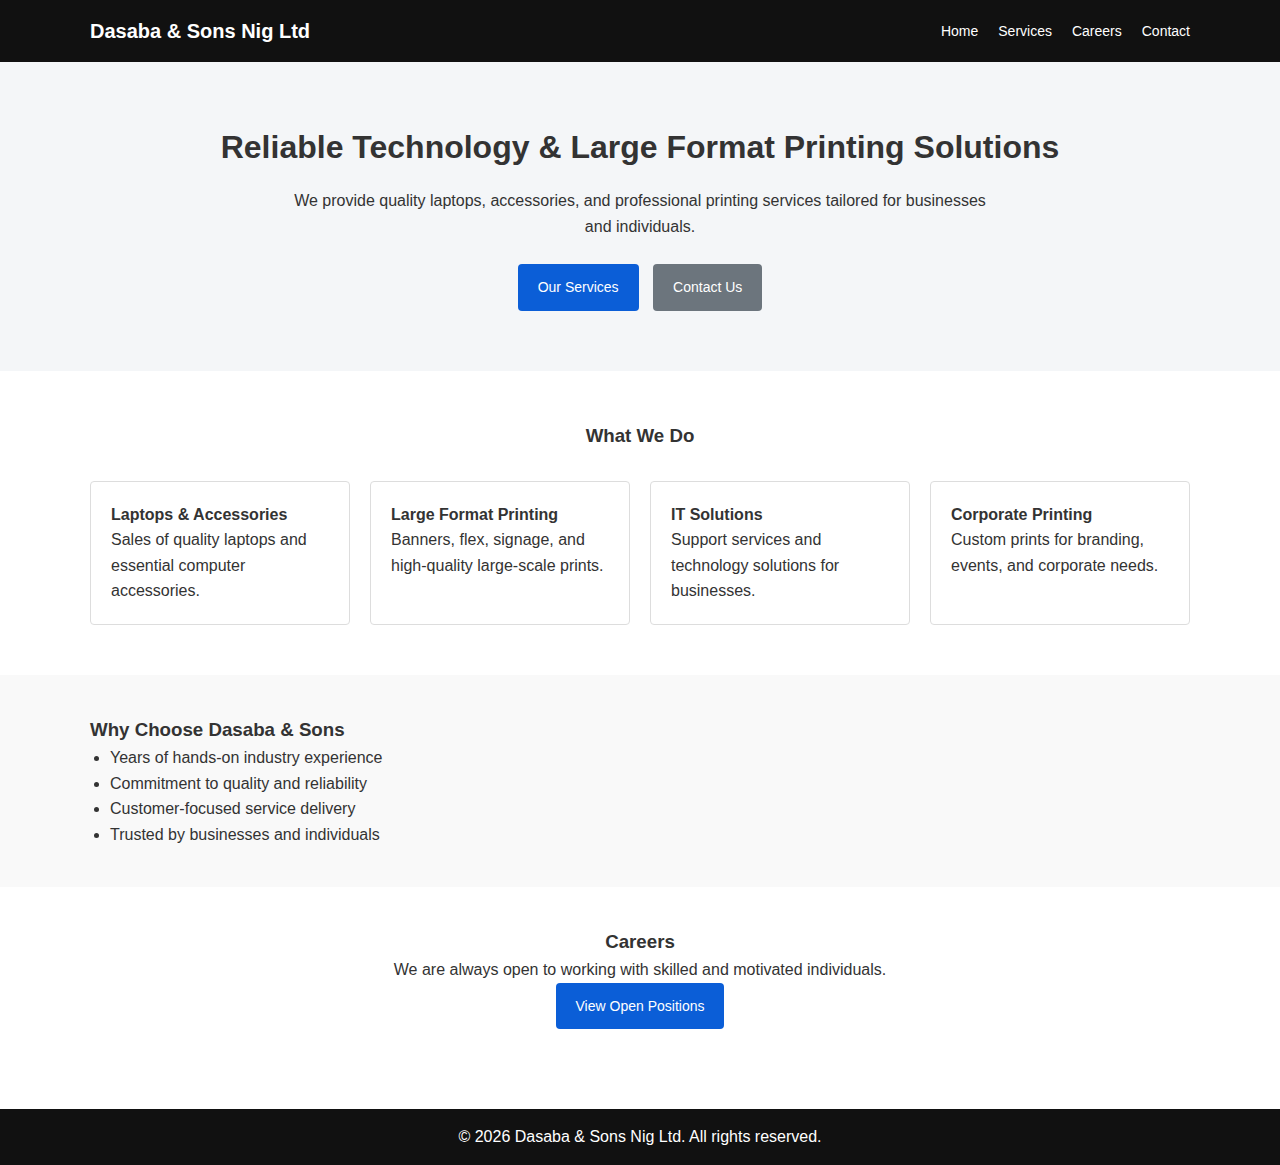
<file: index.html>
<!DOCTYPE html>
<html lang="en">
<head>
  <meta charset="UTF-8">
  <meta name="viewport" content="width=device-width, initial-scale=1.0">
  <title>Dasaba & Sons Nig Ltd</title>
  <link rel="stylesheet" href="assets/css/style.css">
</head>
<body>

  <!-- Header -->
  <header class="header">
    <div class="container">
      <h1 class="logo">Dasaba & Sons Nig Ltd</h1>
      <nav>
        <ul class="nav">
          <li><a href="index.html">Home</a></li>
          <li><a href="services.html">Services</a></li>
          <li><a href="blog.html">Careers</a></li>
          <li><a href="contact.html">Contact</a></li>
        </ul>
      </nav>
    </div>
  </header>

  <!-- Hero Section -->
  <section class="hero">
    <div class="container">
      <h2>Reliable Technology & Large Format Printing Solutions</h2>
      <p>
        We provide quality laptops, accessories, and professional printing
        services tailored for businesses and individuals.
      </p>
      <div class="hero-buttons">
        <a href="services.html" class="btn primary">Our Services</a>
        <a href="contact.html" class="btn secondary">Contact Us</a>
      </div>
    </div>
  </section>

  <!-- Services Overview -->
  <section class="services-preview">
    <div class="container">
      <h3>What We Do</h3>
      <div class="cards">
        <div class="card">
          <h4>Laptops & Accessories</h4>
          <p>Sales of quality laptops and essential computer accessories.</p>
        </div>
        <div class="card">
          <h4>Large Format Printing</h4>
          <p>Banners, flex, signage, and high-quality large-scale prints.</p>
        </div>
        <div class="card">
          <h4>IT Solutions</h4>
          <p>Support services and technology solutions for businesses.</p>
        </div>
        <div class="card">
          <h4>Corporate Printing</h4>
          <p>Custom prints for branding, events, and corporate needs.</p>
        </div>
      </div>
    </div>
  </section>

  <!-- Why Choose Us -->
  <section class="why-us">
    <div class="container">
      <h3>Why Choose Dasaba & Sons</h3>
      <ul>
        <li>Years of hands-on industry experience</li>
        <li>Commitment to quality and reliability</li>
        <li>Customer-focused service delivery</li>
        <li>Trusted by businesses and individuals</li>
      </ul>
    </div>
  </section>

  <!-- Careers Teaser -->
  <section class="careers">
    <div class="container">
      <h3>Careers</h3>
      <p>
        We are always open to working with skilled and motivated individuals.
      </p>
      <a href="blog.html" class="btn primary">View Open Positions</a>
    </div>
  </section>

  <!-- Footer -->
  <footer class="footer">
    <div class="container">
      <p>&copy; 2026 Dasaba & Sons Nig Ltd. All rights reserved.</p>
    </div>
  </footer>

</body>
</html>
</file>
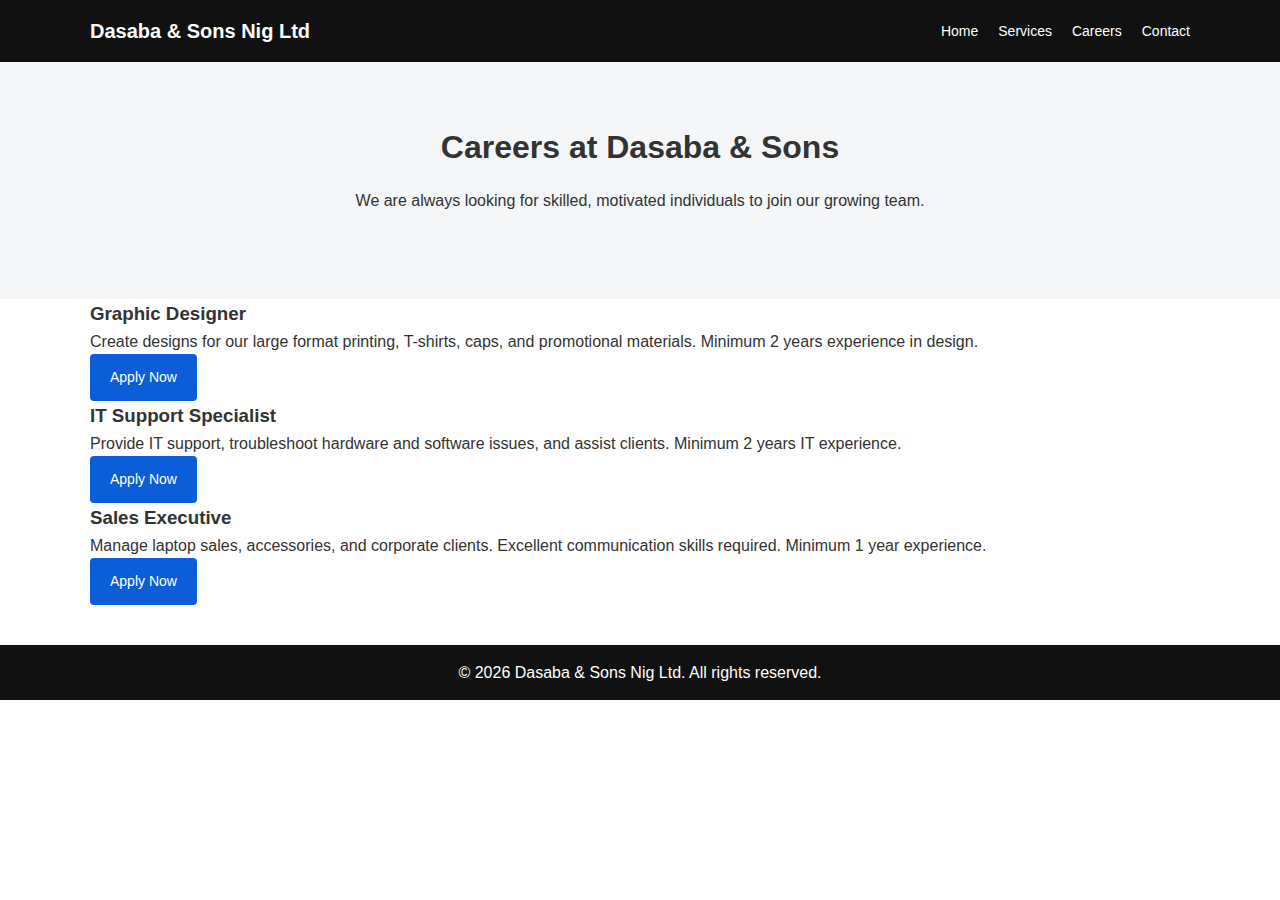
<file: blog.html>
<!DOCTYPE html>
<html lang="en">
<head>
  <meta charset="UTF-8">
  <meta name="viewport" content="width=device-width, initial-scale=1.0">
  <title>Dasaba & Sons Nig Ltd - Careers</title>
  <link rel="stylesheet" href="assets/css/style.css">
</head>
<body>

  <!-- Header -->
  <header class="header">
    <div class="container">
      <h1 class="logo">Dasaba & Sons Nig Ltd</h1>
      <nav>
        <ul class="nav">
          <li><a href="index.html">Home</a></li>
          <li><a href="services.html">Services</a></li>
          <li><a href="blog.html">Careers</a></li>
          <li><a href="contact.html">Contact</a></li>
        </ul>
      </nav>
    </div>
  </header>

  <!-- Hero -->
  <section class="hero">
    <div class="container">
      <h2>Careers at Dasaba & Sons</h2>
      <p>We are always looking for skilled, motivated individuals to join our growing team.</p>
    </div>
  </section>

  <!-- Job Listings -->
  <section class="jobs">
    <div class="container">
      
      <div class="job-card">
        <h3>Graphic Designer</h3>
        <p>
          Create designs for our large format printing, T-shirts, caps, and promotional materials.  
          Minimum 2 years experience in design.
        </p>
        <a href="mailto:recruit@dasaba.com?subject=Application%20-%20Graphic%20Designer" class="btn primary">Apply Now</a>
      </div>

      <div class="job-card">
        <h3>IT Support Specialist</h3>
        <p>
          Provide IT support, troubleshoot hardware and software issues, and assist clients.  
          Minimum 2 years IT experience.
        </p>
        <a href="mailto:recruit@dasaba.com?subject=Application%20-%20IT%20Support%20Specialist" class="btn primary">Apply Now</a>
      </div>

      <div class="job-card">
        <h3>Sales Executive</h3>
        <p>
          Manage laptop sales, accessories, and corporate clients. Excellent communication skills required.  
          Minimum 1 year experience.
        </p>
        <a href="mailto:recruit@dasaba.com?subject=Application%20-%20Sales%20Executive" class="btn primary">Apply Now</a>
      </div>

    </div>
  </section>

  <!-- Footer -->
  <footer class="footer">
    <div class="container">
      <p>&copy; 2026 Dasaba & Sons Nig Ltd. All rights reserved.</p>
    </div>
  </footer>

</body>
</html>
</file>
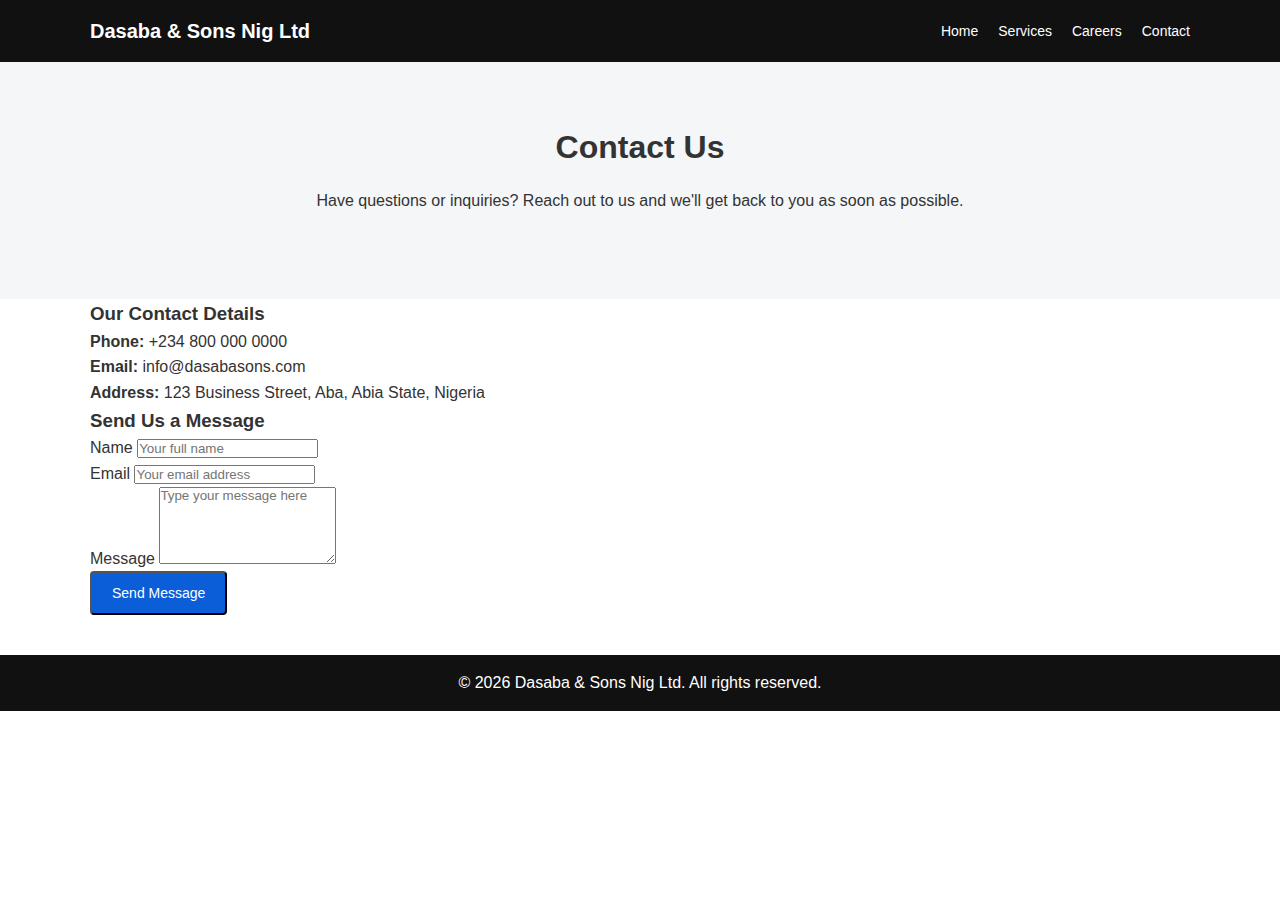
<file: contact.html>
<!DOCTYPE html>
<html lang="en">
<head>
  <meta charset="UTF-8">
  <meta name="viewport" content="width=device-width, initial-scale=1.0">
  <title>Dasaba & Sons Nig Ltd - Contact</title>
  <link rel="stylesheet" href="assets/css/style.css">
</head>
<body>

  <!-- Header -->
  <header class="header">
    <div class="container">
      <h1 class="logo">Dasaba & Sons Nig Ltd</h1>
      <nav>
        <ul class="nav">
          <li><a href="index.html">Home</a></li>
          <li><a href="services.html">Services</a></li>
          <li><a href="blog.html">Careers</a></li>
          <li><a href="contact.html">Contact</a></li>
        </ul>
      </nav>
    </div>
  </header>

  <!-- Hero -->
  <section class="hero">
    <div class="container">
      <h2>Contact Us</h2>
      <p>Have questions or inquiries? Reach out to us and we'll get back to you as soon as possible.</p>
    </div>
  </section>

  <!-- Contact Info -->
  <section class="contact-info">
    <div class="container">
      <h3>Our Contact Details</h3>
      <p><strong>Phone:</strong> +234 800 000 0000</p>
      <p><strong>Email:</strong> info@dasabasons.com</p>
      <p><strong>Address:</strong> 123 Business Street, Aba, Abia State, Nigeria</p>
    </div>
  </section>

  <!-- Contact Form -->
  <section class="contact-form">
    <div class="container">
      <h3>Send Us a Message</h3>
      <form>
        <div class="form-group">
          <label for="name">Name</label>
          <input type="text" id="name" name="name" placeholder="Your full name">
        </div>

        <div class="form-group">
          <label for="email">Email</label>
          <input type="email" id="email" name="email" placeholder="Your email address">
        </div>

        <div class="form-group">
          <label for="message">Message</label>
          <textarea id="message" name="message" placeholder="Type your message here" rows="5"></textarea>
        </div>

        <button type="submit" class="btn primary">Send Message</button>
      </form>
    </div>
  </section>

  <!-- Footer -->
  <footer class="footer">
    <div class="container">
      <p>&copy; 2026 Dasaba & Sons Nig Ltd. All rights reserved.</p>
    </div>
  </footer>

</body>
</html>
</file>
<file: assets/css/style.css>
* {
  margin: 0;
  padding: 0;
  box-sizing: border-box;
  font-family: Arial, Helvetica, sans-serif;
}

body {
  line-height: 1.6;
  color: #333;
}

/* Utilities */
.container {
  width: 90%;
  max-width: 1100px;
  margin: auto;
}

.btn {
  display: inline-block;
  padding: 12px 20px;
  text-decoration: none;
  border-radius: 4px;
  font-size: 14px;
}

.btn.primary {
  background: #0b5ed7;
  color: #fff;
}

.btn.secondary {
  background: #6c757d;
  color: #fff;
  margin-left: 10px;
}

/* Header */
.header {
  background: #111;
  color: #fff;
  padding: 15px 0;
}

.logo {
  font-size: 20px;
}

.header .container {
  display: flex;
  justify-content: space-between;
  align-items: center;
}

.nav {
  list-style: none;
  display: flex;
}

.nav li {
  margin-left: 20px;
}

.nav a {
  color: #fff;
  text-decoration: none;
  font-size: 14px;
}

/* Hero */
.hero {
  background: #f4f6f8;
  padding: 60px 0;
  text-align: center;
}

.hero h2 {
  font-size: 32px;
  margin-bottom: 15px;
}

.hero p {
  max-width: 700px;
  margin: auto;
  margin-bottom: 25px;
}

/* Services Preview */
.services-preview {
  padding: 50px 0;
}

.services-preview h3 {
  text-align: center;
  margin-bottom: 30px;
}

.cards {
  display: grid;
  grid-template-columns: repeat(auto-fit, minmax(220px, 1fr));
  gap: 20px;
}

.card {
  background: #fff;
  border: 1px solid #ddd;
  padding: 20px;
  border-radius: 4px;
}

/* Why Us */
.why-us {
  background: #f9f9f9;
  padding: 40px 0;
}

.why-us ul {
  list-style: disc;
  padding-left: 20px;
}

/* Careers */
.careers {
  padding: 40px 0;
  text-align: center;
}

/* Footer */
.footer {
  background: #111;
  color: #fff;
  text-align: center;
  padding: 15px 0;
  margin-top: 40px;
}
</file>
